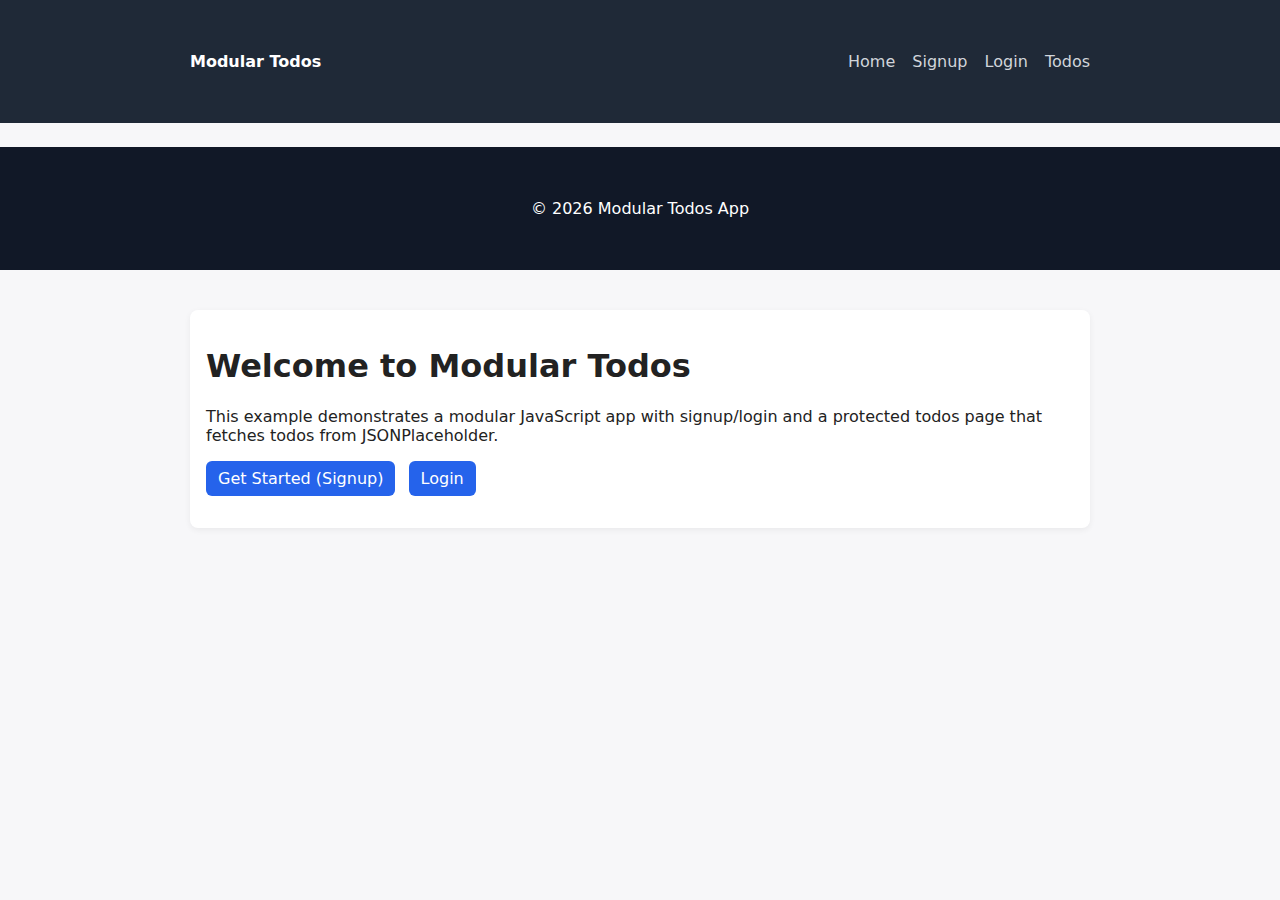
<file: index.html>
<!doctype html>
<html>
<head>
<meta charset="utf-8">
<meta name="viewport" content="width=device-width,initial-scale=1">
<title>Modular Todos - Home</title>
<link rel="stylesheet" href="/styles.css">
</head>
<body>
<div id="root"></div>


<main class="container">
<div class="card">
<h1>Welcome to Modular Todos</h1>
<p>This example demonstrates a modular JavaScript app with signup/login and a protected todos page that fetches todos from JSONPlaceholder.</p>
<p>
<a class="btn" href="/signup.html">Get Started (Signup)</a>
<a class="btn" href="/login.html" style="margin-left:8px">Login</a>
</p>
</div>
</main>


<script type="module">
import { createNavbar } from './components/navbar.js';
import { createFooter } from './components/footer.js';
const root = document.getElementById('root');
root.prepend(createNavbar());
root.appendChild(createFooter());
</script>
</body>
</html>
</file>
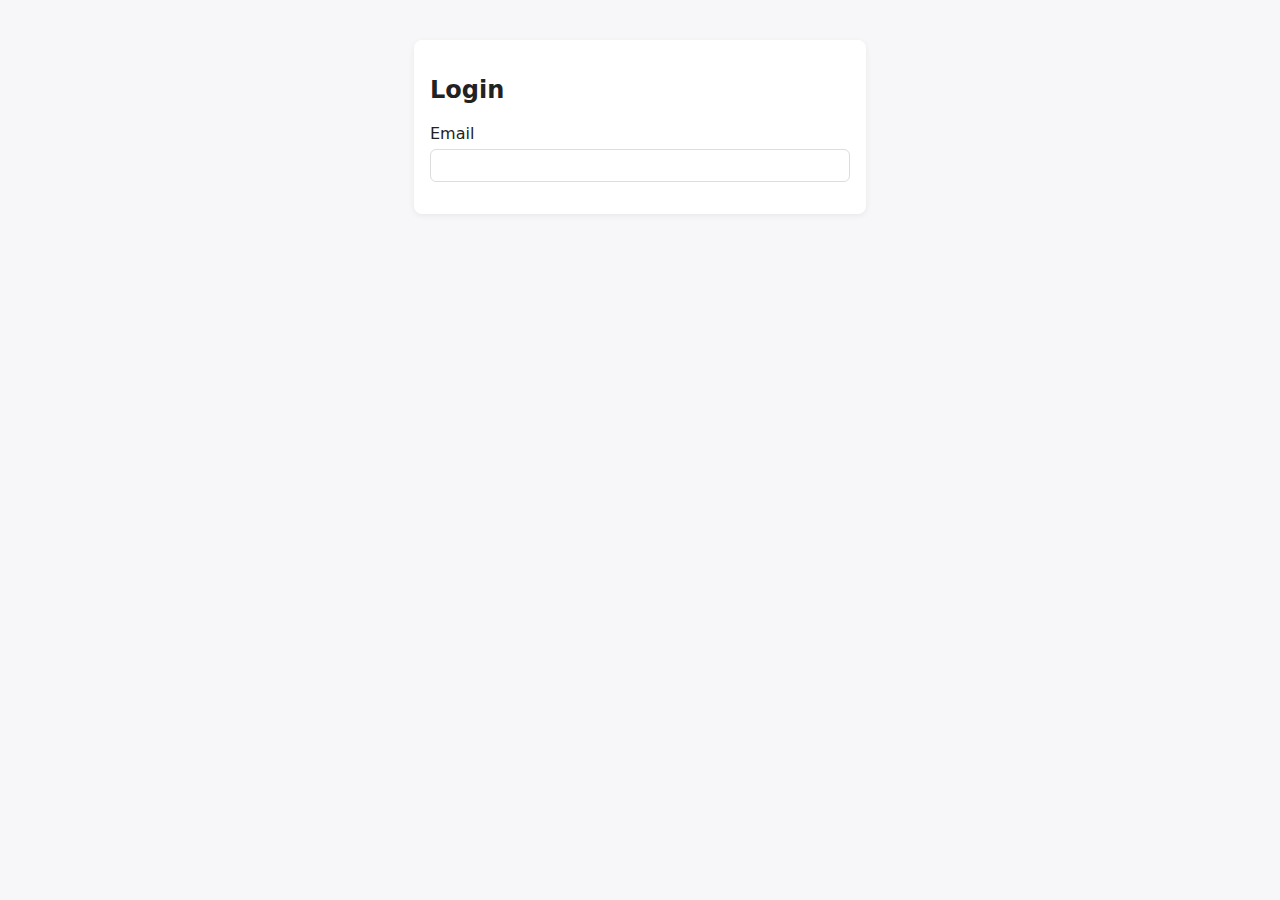
<file: login.html>
<html>
<head>
<meta charset="utf-8">
<meta name="viewport" content="width=device-width,initial-scale=1">
<title>Login - Modular Todos</title>
<link rel="stylesheet" href="/styles.css">
</head>
<body>
<div id="root"></div>


<main class="container">
<div class="card" style="max-width:420px;margin:0 auto">
<h2>Login</h2>
<form id="login-form">
<div class="form-row">
<label>Email</label>
<input name="email" type="email" required />
</div>
<div class="form-row">
</file>
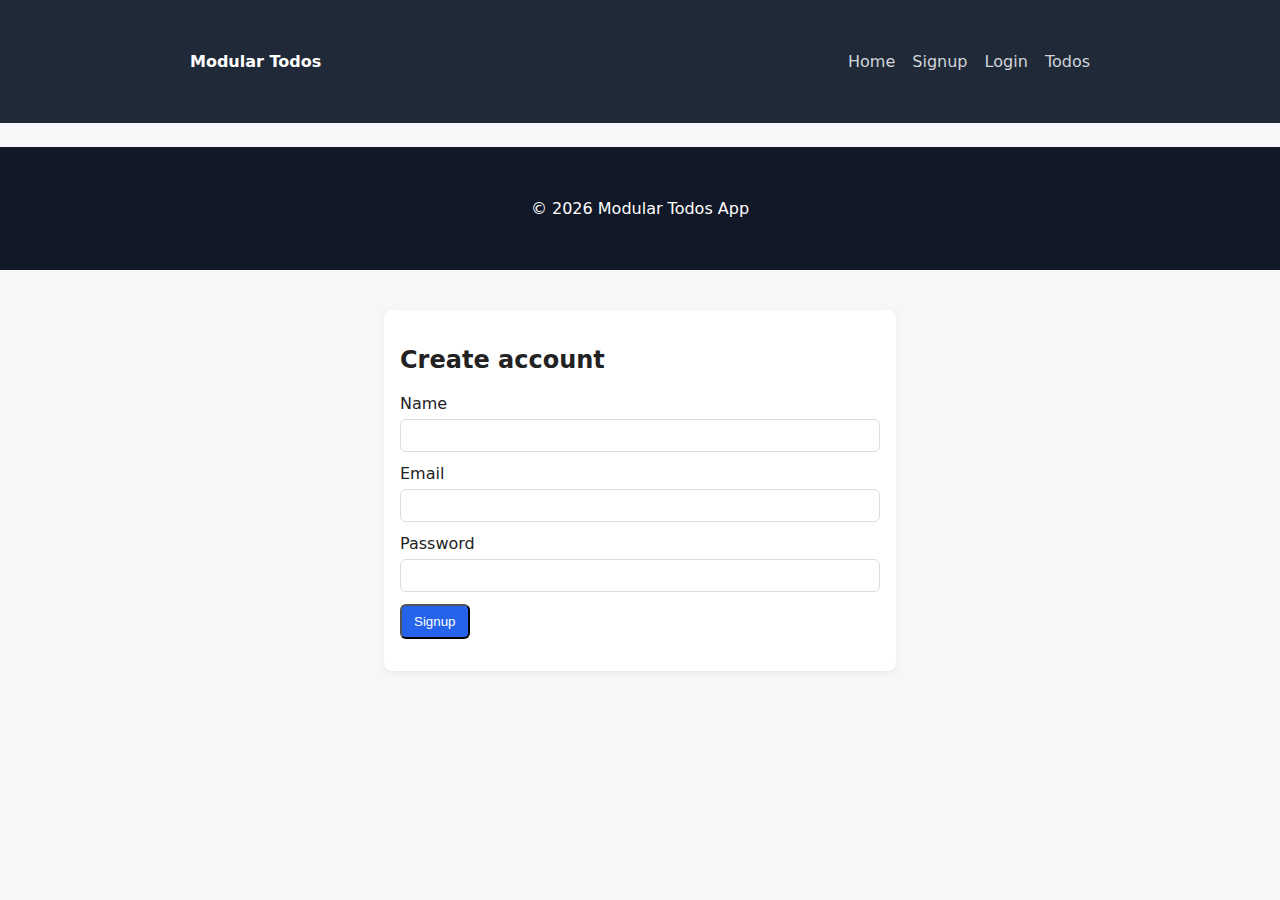
<file: signup.html>
<html>
<head>
<meta charset="utf-8">
<meta name="viewport" content="width=device-width,initial-scale=1">
<title>Signup - Modular Todos</title>
<link rel="stylesheet" href="/styles.css">
</head>
<body>
<div id="root"></div>


<main class="container">
<div class="card" style="max-width:480px;margin:0 auto">
<h2>Create account</h2>
<form id="signup-form">
<div class="form-row">
<label>Name</label>
<input name="name" type="text" required />
</div>
<div class="form-row">
<label>Email</label>
<input name="email" type="email" required />
</div>
<div class="form-row">
<label>Password</label>
<input name="password" type="password" required />
</div>
<button class="btn" type="submit">Signup</button>
</form>
</div>
</main>


<script type="module">
import { createNavbar } from './components/navbar.js';
import { createFooter } from './components/footer.js';
import { initSignupForm } from './auth/signup.js';


const root = document.getElementById('root');
root.prepend(createNavbar());
root.appendChild(createFooter());


const form = document.getElementById('signup-form');
initSignupForm(form);
</script>
</body>
</html>
</file>
<file: styles.css>
body{font-family:system-ui,-apple-system,Segoe UI,Roboto,'Helvetica Neue',Arial;margin:0;padding:0;background:#f7f7f9;color:#222}
.container{max-width:900px;margin:24px auto;padding:16px}
nav{background:#1f2937;color:#fff;padding:12px}
nav .brand{font-weight:700}
nav a{color:#d1d5db;margin-left:12px;text-decoration:none}
.footer{background:#111827;color:#fff;padding:12px;text-align:center;margin-top:24px}
.card{background:#fff;border-radius:8px;padding:16px;box-shadow:0 2px 6px rgba(0,0,0,0.06);}
.todo{display:flex;align-items:center;justify-content:space-between;padding:8px 0;border-bottom:1px solid #eee}
.todo.completed{opacity:0.6;text-decoration:line-through}
.todo .title{flex:1;margin-left:12px}
.btn{display:inline-block;padding:8px 12px;border-radius:6px;background:#2563eb;color:#fff;text-decoration:none}
.form-row{margin-bottom:12px}
label{display:block;margin-bottom:6px}
input[type=text],input[type=password],input[type=email]{width:100%;padding:8px;border:1px solid #ddd;border-radius:6px}
</file>
